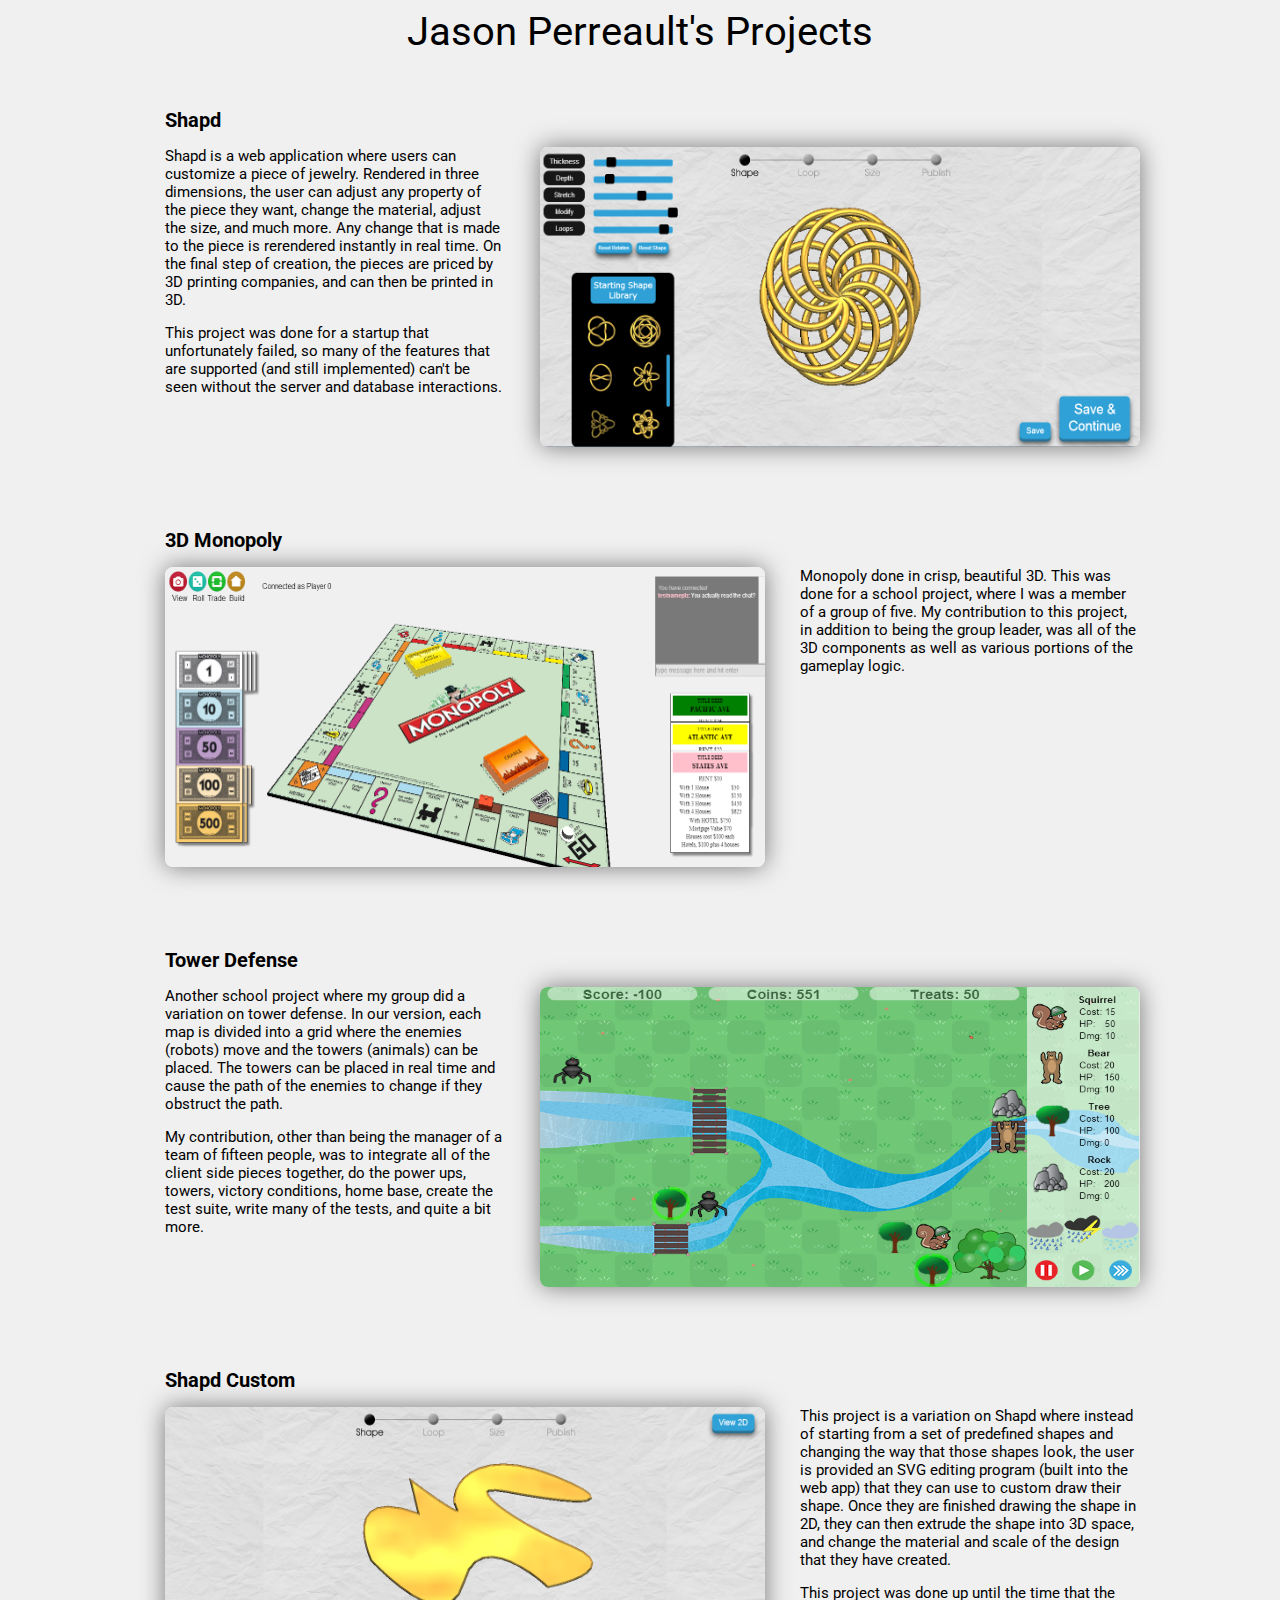
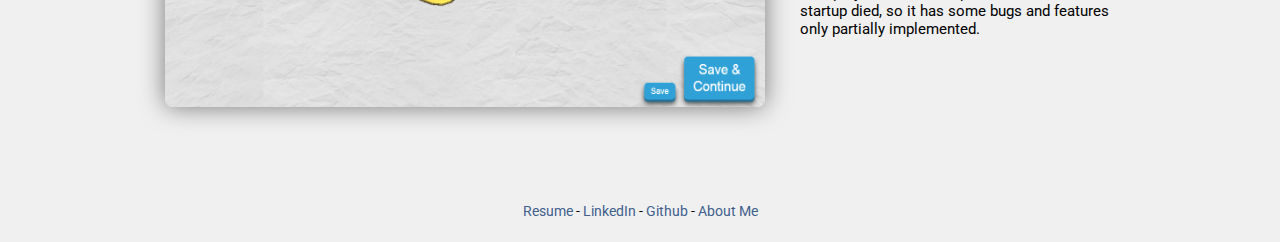
<file: index.html>
<!doctype html>
<html lang="en"><head>

<title>Jason's Github</title>
<meta charset="utf-8">
<link rel="stylesheet" href="style.css" />
<link href="http://fonts.googleapis.com/css?family=Roboto:100italic,100,300italic,300,400italic,400,500italic,500,700italic,700,900italic,900" rel="stylesheet" type="text/css">


</head>
<body>
 
 <div id="header"> Jason Perreault's Projects </div>
 
 <div id="projects">
	 <div class="title"> Shapd
		<div class="project">
			<a href="/shapd_frontend"><img class ="imagelinksR" src="img/shapd.png";></a>
			<p class="textblocks">Shapd is a web application where users can customize a piece of jewelry. Rendered in three dimensions, 
			the user can adjust any property of the piece they want, change the material, adjust the size, and much more.
			Any change that is made to the piece is rerendered instantly in real time. On the final step of creation, the
			pieces are priced by 3D printing companies, and can then be printed in 3D. 
			
			<p class="textblocks">This project was done for a startup that unfortunately failed, so many of the features that are supported (and still 
			implemented) can't be seen without the server and database interactions.</p>
		</div>
	 </div>
	 
	  <div class="title"> 3D Monopoly
		<div class="project">
			<a href="/monopoly"><img class ="imagelinksL" src="img/monopoly.png";></a>
			<p class="textblocks">Monopoly done in crisp, beautiful 3D. This was done for a school project, where I was a member of a group of five. My 
			contribution to this project, in addition to being the group leader, was all of the 3D components as well as various portions of the gameplay 
			logic.</p>
		</div>
	 </div> 
	
	  <div class="title"> Tower Defense
		<div class="project">
			<a href="/avm"><img class ="imagelinksR" src="img/avm.png";></a>
			<p class="textblocks">Another school project where my group did a variation on tower defense. In our version, each map is divided into a grid
			where the enemies (robots) move and the towers (animals) can be placed. The towers can be placed in real time and cause
			the path of the enemies to change if they obstruct the path.
			
			<p class="textblocks">My contribution, other than being the manager of a team of fifteen people, was to integrate all of the client side pieces together, do the 
			power ups, towers, victory conditions, home base, create the test suite, write many of the tests, and quite a bit more.</p>
		</div>
	 </div>
	
	   <div class="title"> Shapd Custom
		<div class="project">
			<a href="/shapd_devel"><img class ="imagelinksL" src="img/shapddevel.png";></a>
			<p class="textblocks">This project is a variation on Shapd where instead of starting from a set of predefined shapes and changing the way 
			that those shapes look, the user is provided an SVG editing program (built into the web app) that they can use to
			custom draw their shape. Once they are finished drawing the shape in 2D, they can then extrude the shape into 3D 
			space, and change the material and scale of the design that they have created. 
			
			<p class="textblocks">This project was done up until the time that the startup died, so it has some bugs and features only partially implemented.</p>
		</div>
	 </div>
	 <div id="bottombar"><a href="/resume.pdf">Resume</a> - <a href="http://www.linkedin.com/pub/jason-perreault/54/b4/157/">LinkedIn</a> - <a href="https://github.com/JPerreault">Github</a> - <a href="/aboutme">About Me</a></div>
 </div>
 
  
</body>
</html>
</file>
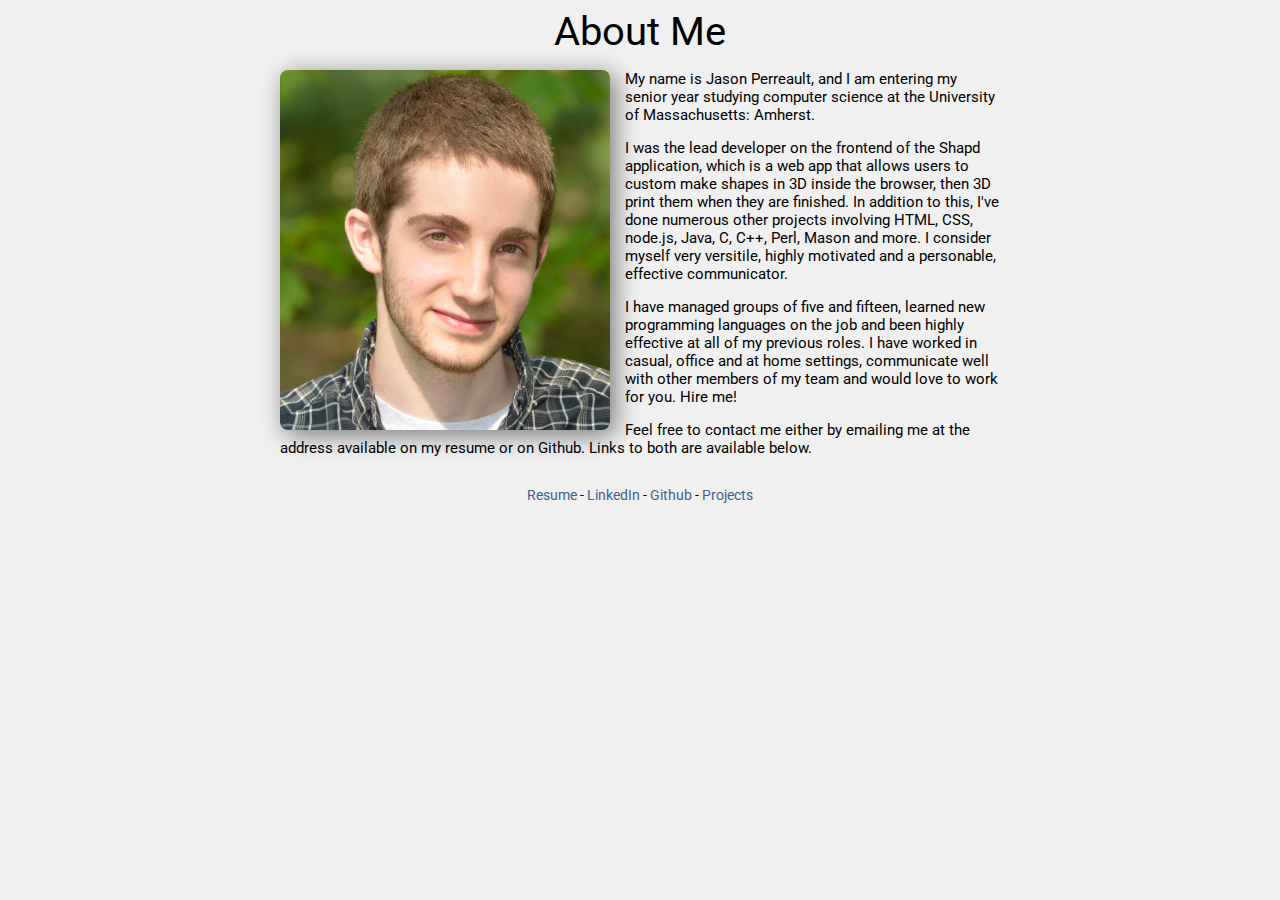
<file: aboutme/index.html>
<!doctype html>
<html lang="en"><head>

<title>Jason's Github</title>
<meta charset="utf-8">
<link rel="stylesheet" href="style.css" />
<link href="http://fonts.googleapis.com/css?family=Roboto:100italic,100,300italic,300,400italic,400,500italic,500,700italic,700,900italic,900" rel="stylesheet" type="text/css">

</head>
<body>
 
 <div id="header"> About Me </div>
 <div class="title">
	<div class="text">
	<img id="selfpic" src="jasonpic.jpg"></img>
		<p>My name is Jason Perreault, and I am entering my senior year studying computer science at the University of Massachusetts: Amherst.</p>
		
		I was the lead developer on the frontend of the Shapd application, which is a web app that allows users to custom make shapes in 3D inside 
		the browser, then 3D print them when they are finished. In addition to this, I've done numerous other projects involving HTML, CSS, node.js, Java, 
		C, C++, Perl, Mason and more. I consider myself very versitile, highly motivated and a personable, effective communicator.</p>
		
		<p>I have managed groups of five and fifteen, learned new programming languages on the job and been highly effective at all of my previous roles.
		I have worked in casual, office and at home settings, communicate well with other members of my team and would love to work for you. Hire me!</p>
		
		<p>Feel free to contact me either by emailing me at the address available on my resume or on Github. Links to both are available below.</p>
	</div>
	 <div id="bottombar"><a href="/resume.pdf">Resume</a> - <a href="http://www.linkedin.com/pub/jason-perreault/54/b4/157/">LinkedIn</a> - <a href="https://github.com/JPerreault">Github</a> - <a href="/">Projects</a></div>
 </div>
 
  
</body>
</html>
</file>
<file: style.css>
body
{
    background: #000;
    color: #000;
    margin: 5;
    font-family: Roboto;
    text-align: center;
    background-color: #f0f0f0;
}

#header
{
	font-size: 40px;
	height: 100px;
}

#projects
{
	text-align: left;
	font-family: Roboto;
	font-size: 15px;
	width: 1000px;
	margin-left: auto;
	margin-right: auto;
}

#bottombar
{
	padding: 15px;
	position: relative;
	clear: left;
	font-family: Roboto;
	font-size: 14px;
	text-align: center;
}

.project
{
	font-size: 15px;
	font-weight: normal;
}

.title
{
	margin-left: 2.5%;
	height: 400px;
	margin-bottom: 20px;
	font-size: 20px;
	font-weight: bold;
}

.imagelinksL
{
	float: left;
	height: 300px;
	width: 600px;
	margin-right: 35px;
	box-shadow:rgba(0,0,0,0.5) 0px 0px 24px;
	border-radius: 8px 8px 8px 8px;
}

.imagelinksR
{
	float: right;
	height: 300px;
	width: 600px;
	margin-left: 35px;
	box-shadow:rgba(0,0,0,0.5) 0px 0px 24px; 
	border-radius: 8px 8px 8px 8px;
}

a:link 
{
	text-decoration:none;
	color: #41608C;
}

a:visited 
{
	text-decoration:none;
	color: #41608C;
}

a:hover 
{
	text-decoration:underline;
	color: #5F8DCF;
}

a:active
{
	text-decoration:underline;
	color: #5F8DCF;
}
</file>
<file: aboutme/style.css>
body
{
    background: #000;
    color: #000;
    margin: 5;
    font-family: Roboto;
    text-align: center;
    background-color: #f0f0f0;
}

#header
{
	font-size: 40px;
}

#selfpic
{
	float: left;
	height: 360px;
	width: 330px;
	margin-right: 15px;
	box-shadow:rgba(0,0,0,0.5) 5px 5px 24px;
	border-radius: 8px 8px 8px 8px;
}

#bottombar
{
	padding: 15px;
	position: relative;
	clear: left;
	font-family: Roboto;
	font-size: 14px;
	font-weight: normal;
}

.text
{
	font-family: Roboto;
	font-size: 15px;
	font-weight: normal;
	text-align: left;
	margin-left: 20%;
	margin-right: 20%;
}

.title
{
	margin-left: 2.5%;	
	margin-bottom: 20px;
	font-size: 20px;
	font-weight: bold;
	height: 400px;
	width: 1200px;
	margin-left: auto;
	margin-right: auto;
}

a:link 
{
	text-decoration:none;
	color: #41608C;
}

a:visited 
{
	text-decoration:none;
	color: #41608C;
}

a:hover 
{
	text-decoration:underline;
	color: #5F8DCF;
}

a:active
{
	text-decoration:underline;
	color: #5F8DCF;
}
</file>
